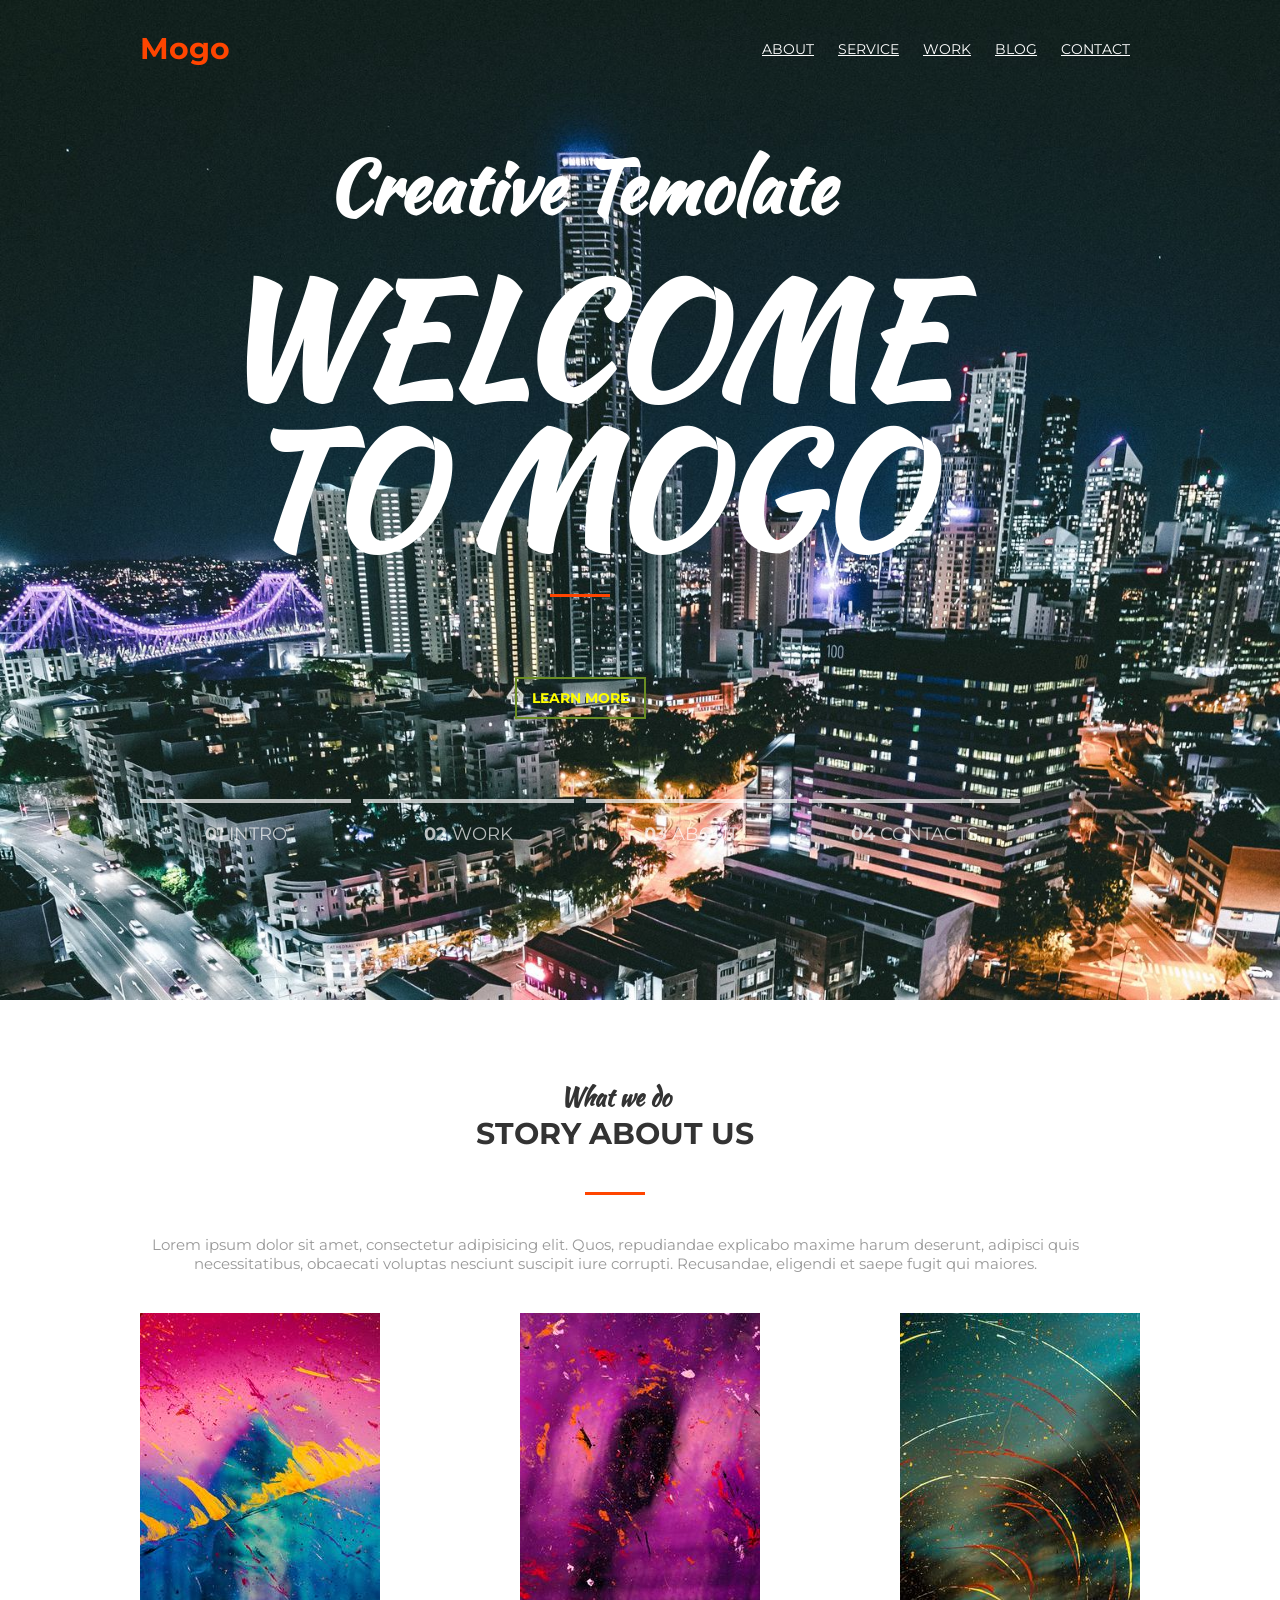
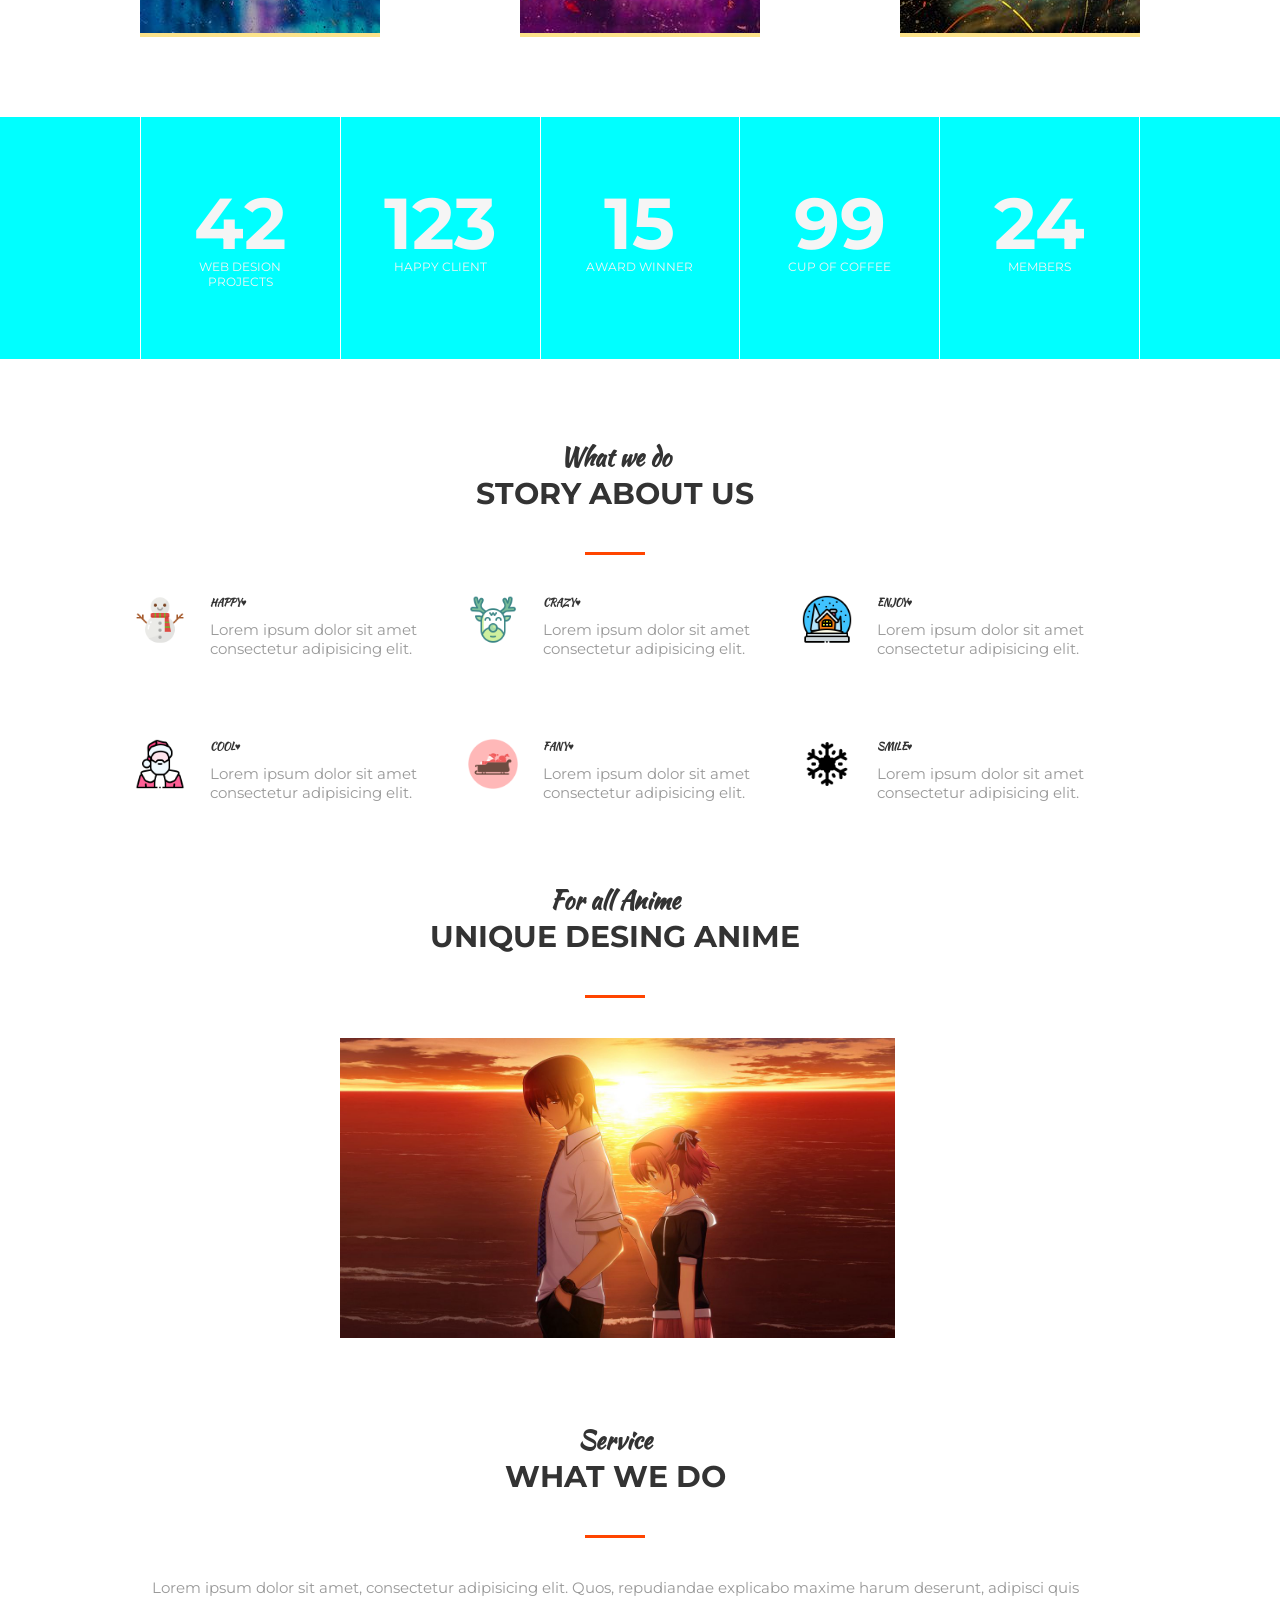
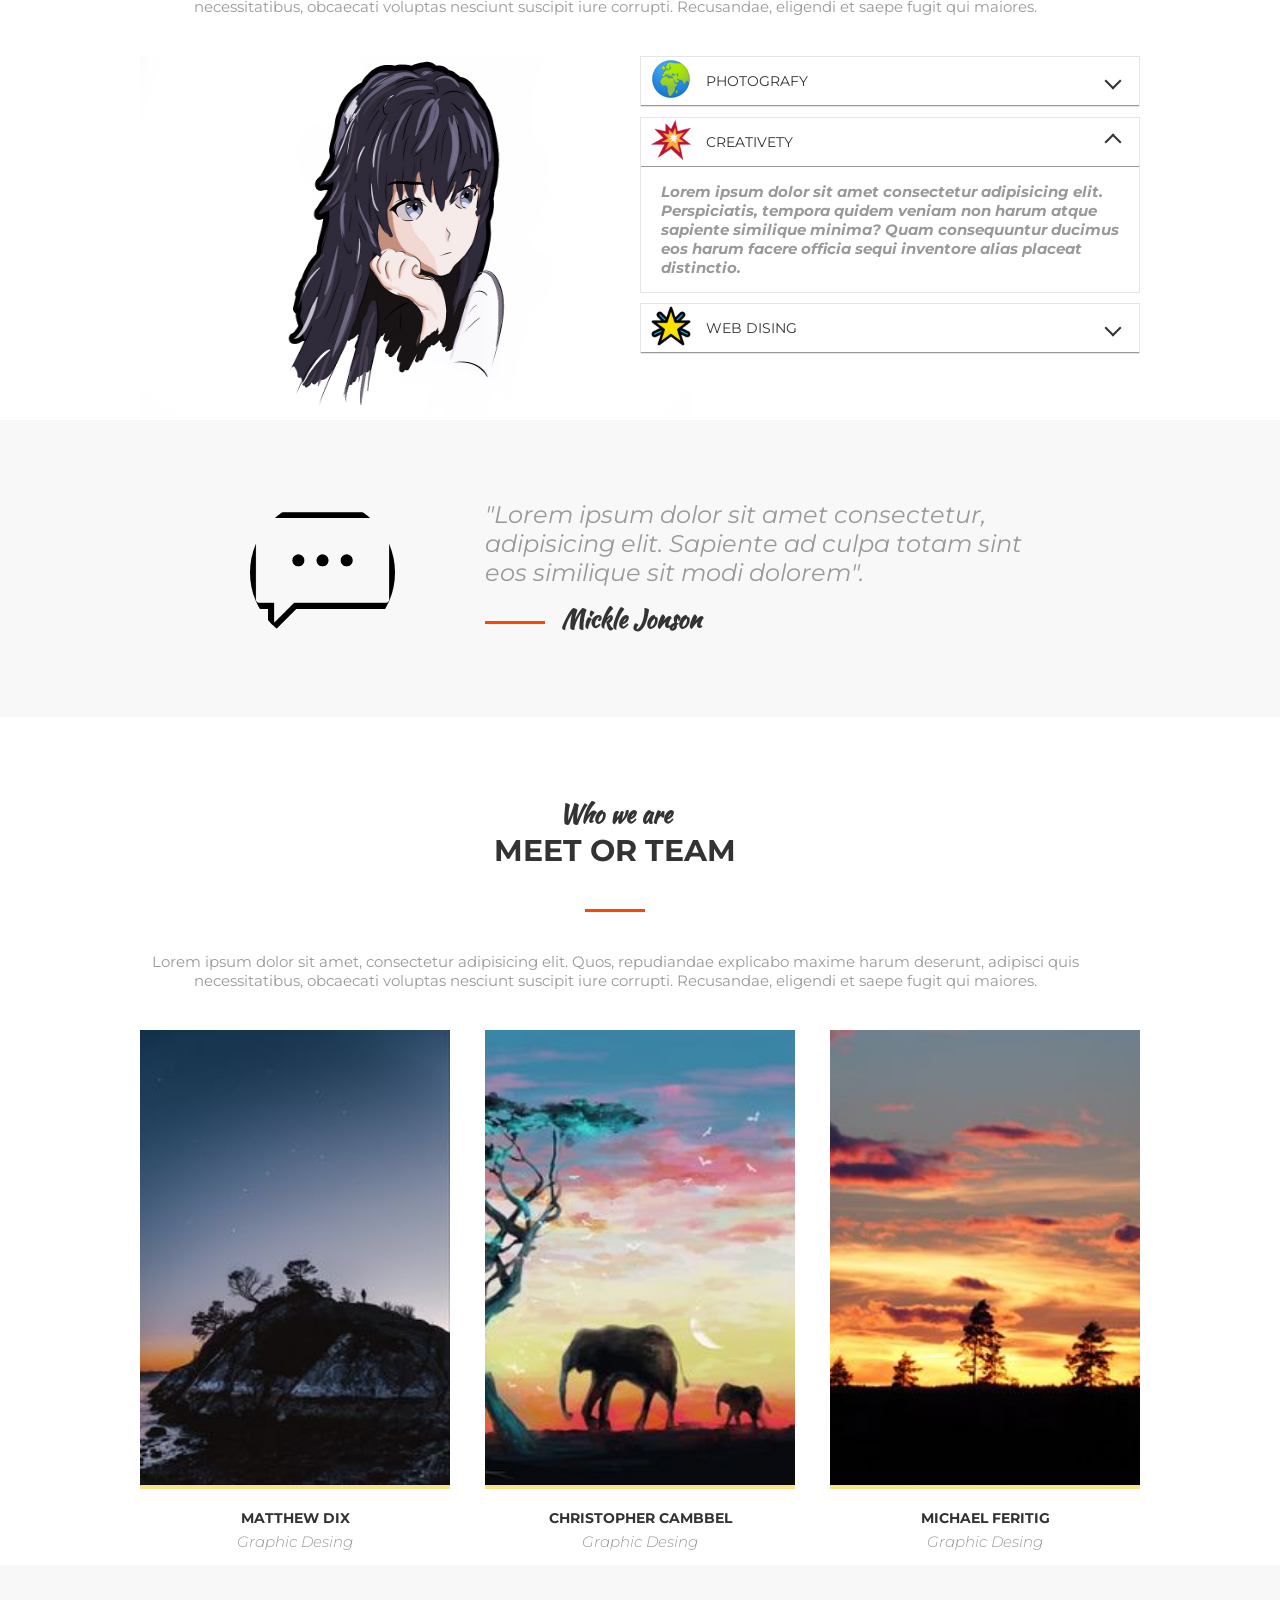
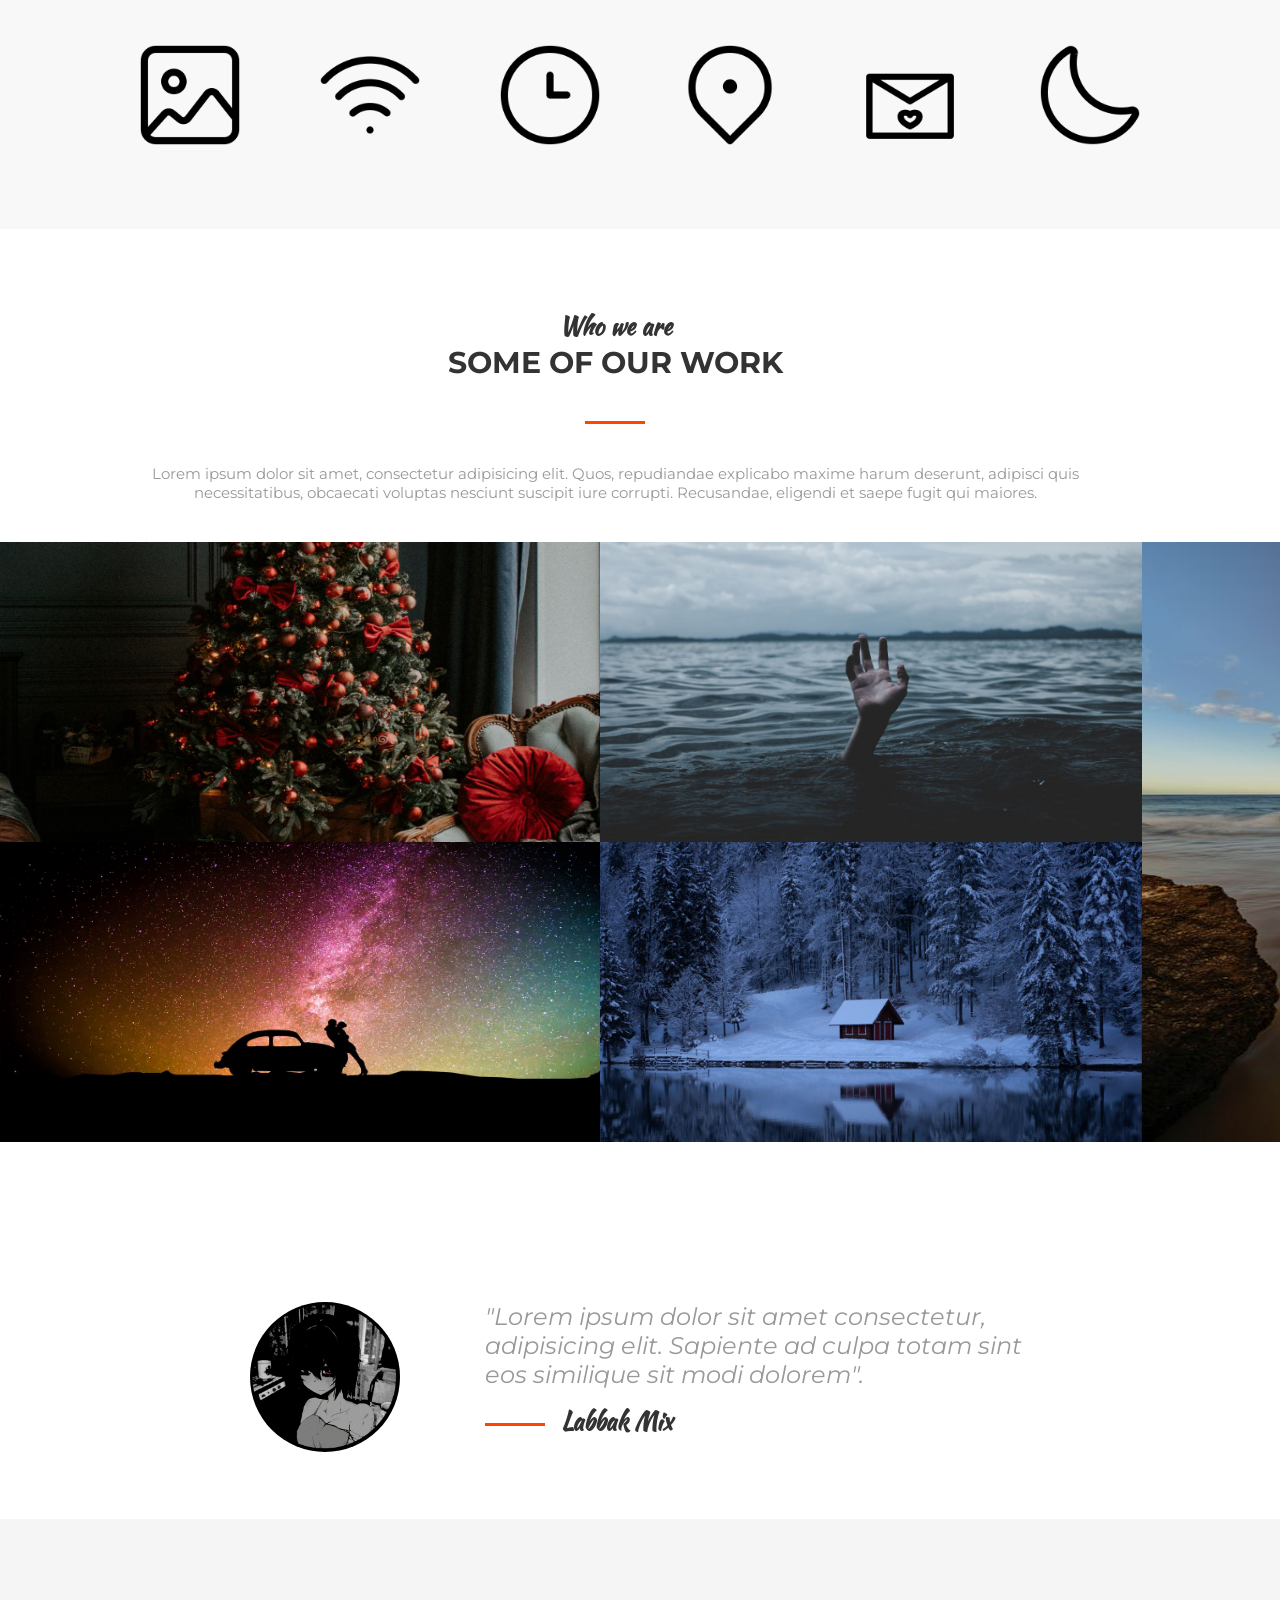
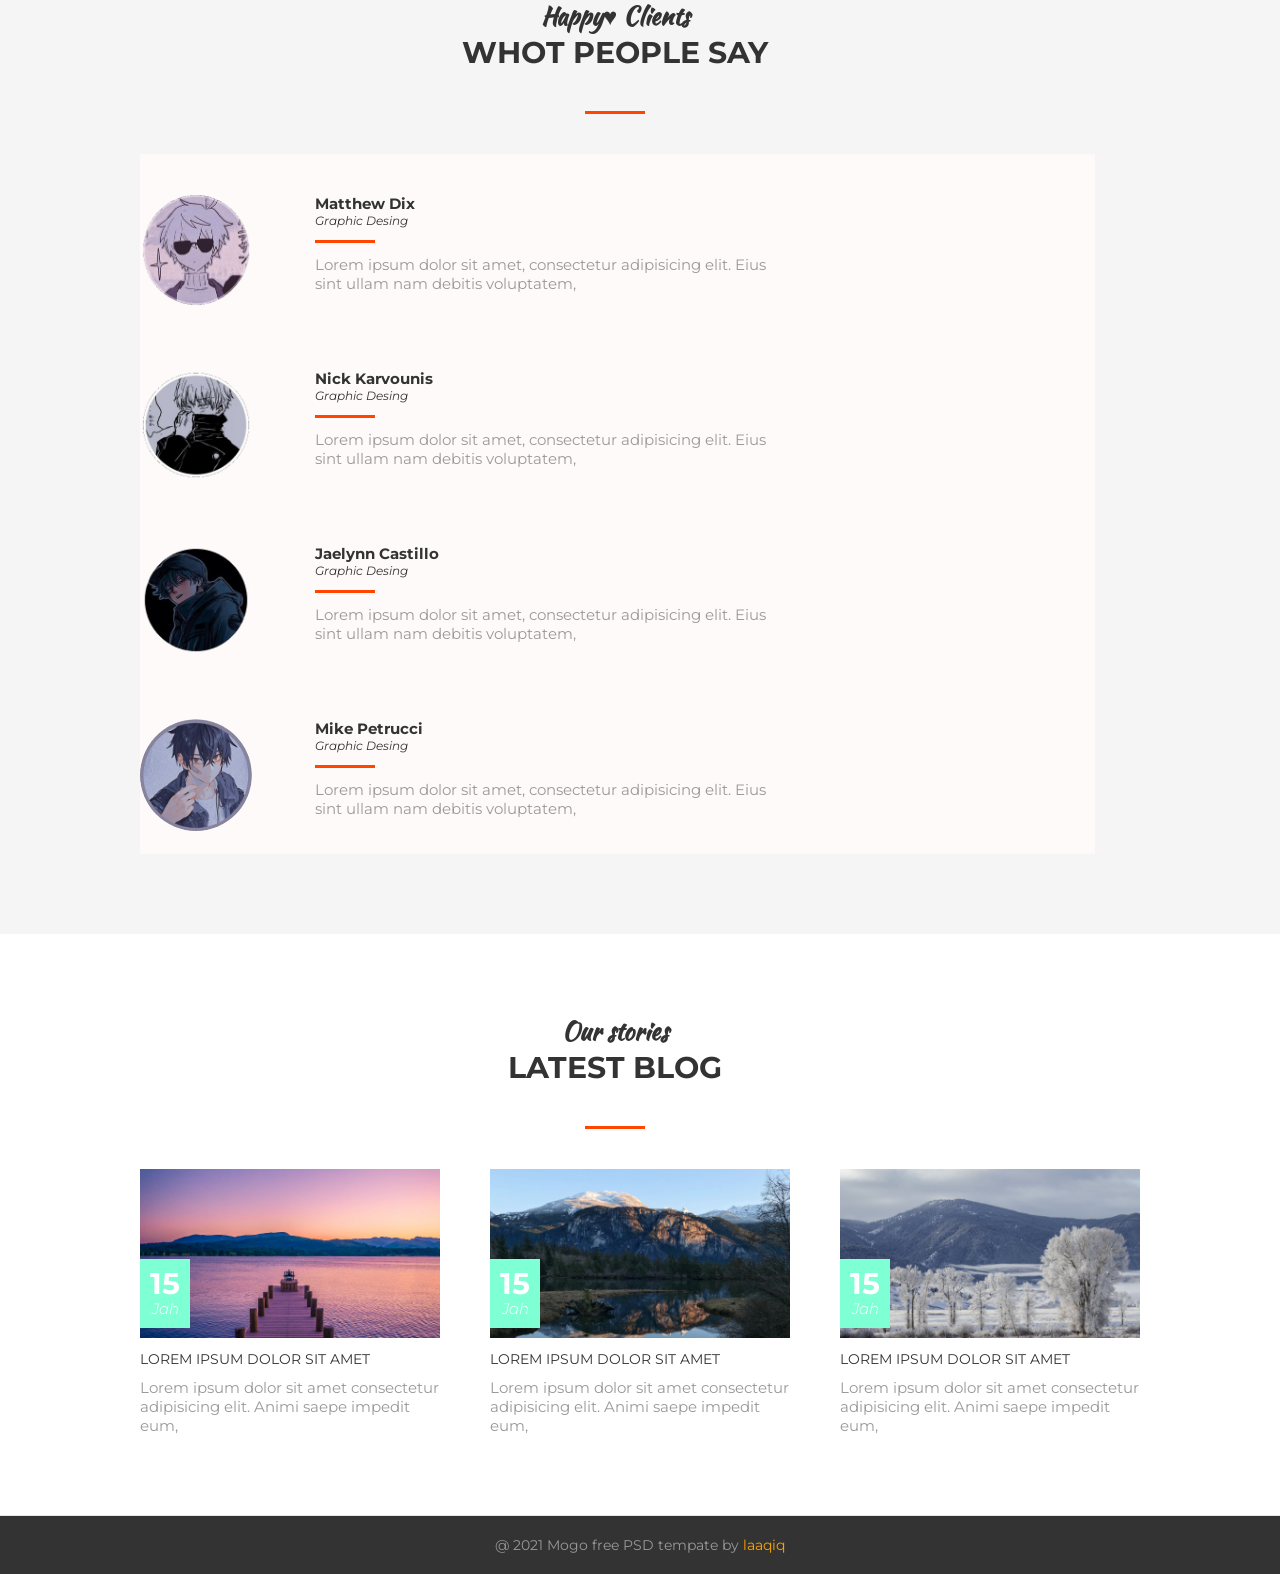
<file: new/index.html>
<!DOCTYPE html>
<html lang="en">

<head>
    <meta charset="UTF-8">
    <meta name="viewport" content="width=device-width, initial-scale=1"> 
    <link rel="shortcut icon" href="images/icon/17.png" type="image/png">
    <link rel="cononical" href="http://site.ua/page/">
    <link rel="stylesheet" href="css/style.css">
    <link rel="preconnect" href="https://fonts.gstatic.com">
    <link rel="preconnect" href="https://fonts.gstatic.com">
    <link href="https://fonts.googleapis.com/css2?family=Kaushan+Script&display=swap" rel="stylesheet">
    <link href="https://fonts.googleapis.com/css2?family=Montserrat&display=swap" rel="stylesheet">
    <link rel="preconnect" href="https://fonts.gstatic.com">
    <link href="https://fonts.googleapis.com/css2?family=Montserrat:wght@700&display=swap" rel="stylesheet">
    <meta name="viewport" content="width=device-width, initial-scale=1.0">
    <title>Mogo</title>
</head>

<header class="header">
    <div class="container">
        <div class="header_inner">
            <div class="header_logo">Mogo</div>

            <nav class="nav">
                <a class="nav_linck" href="#about">About</a>
                <a class="nav_linck" href="#service">Service</a>
                <a class="nav_linck" href="#work">Work</a>
                <a class="nav_linck" href="#blog">Blog</a>
                <a class="nav_linck" href="#contact">Contact</a>
            </nav>
        </div>
    </div>
</header>

<body>
    <div class="intro">
        <div class="container">
            <div class="intro_inner">
                <h2 class="intro_suptitle">Creative Temolate</h2>
                <h1 class="intro_title">Welcome to MoGo</h1>
                <a class="btn" href="#">learn More</a>
                <div class="slider">
                    <div class="slider_item active">
                        <span class="slider_nom"> <b>01</b> </span> Intro
                    </div>
                    <div class="slider_item">
                        <span class="slider_nom"> <b>02</b> </span> Work
                    </div>
                    <div class="slider_item">
                        <span class="slider_nom"> <b>03</b> </span> About
                    </div>
                    <div class="slider_item">
                        <span class="slider_nom"> <b>04</b> </span> Contacts
                    </div>

                </div>
            </div>
        </div>
    </div>

    <section class="section">
        <div class="container">
            <div class="section_header">
                <h3 class="section_suptitle">What we do</h3>
                <h2 class="section_title">Story about us</h2>
                <div class="section_text">
                    <p>Lorem ipsum dolor sit amet, consectetur adipisicing elit. Quos, repudiandae explicabo maxime harum deserunt, adipisci quis necessitatibus, obcaecati voluptas nesciunt suscipit iure corrupti. Recusandae, eligendi et saepe fugit qui
                        maiores.
                    </p>
                </div>
            </div>


            <div class="about">
                <div class="about_item">
                    <div class="about_img">
                        <img src="images/about/1.jpg" alt="">
                    </div>
                </div>
                <div class="about_item">
                    <div class="about_img">
                        <img src="images/about/2.jpg" alt="">
                    </div>
                </div>
                <div class="about_item">
                    <div class="about_img">
                        <img src="images/about/3.jpg" alt="">
                    </div>
                </div>
            </div>
        </div>
    </section>
    <div class="statistics">
        <div class="container">
            <div class="stat">
                <div class="stat_item">
                    <div class="stat_cound">42</div>
                    <div class="stat_text">WEB DESION PROJECTS</div>
                </div>
                <div class="stat_item">
                    <div class="stat_cound">123</div>
                    <div class="stat_text">HAPPY CLIENT</div>
                </div>
                <div class="stat_item">
                    <div class="stat_cound">15</div>
                    <div class="stat_text">AWARD WINNER</div>
                </div>
                <div class="stat_item">
                    <div class="stat_cound">99</div>
                    <div class="stat_text">CUP OF COFFEE</div>
                </div>
                <div class="stat_item">
                    <div class="stat_cound">24</div>
                    <div class="stat_text">MEMBERS</div>
                </div>
            </div>
        </div>
    </div>

    <hr>

    <section class="sectione">
        <div class="container">
            <div class="section_header">
                <h3 class="section_suptitle" id="about">What we do</h3>
                <h2 class="section_title">Story about us</h2>
            </div>
            <div class="services">
                <div class="services_item">
                    <img class="services_icon" src="images/icon/1.png" width="50" height="50" alt="">
                    <div class="services_title"> <b>Happy♥</b> </div>
                    <div class="services_text">Lorem ipsum dolor sit amet consectetur adipisicing elit.</div>
                </div>
                <div class="services_item">
                    <img class="services_icon" src="images/icon/2.png" width="50" height="50" alt="">
                    <div class="services_title"> <b>Crazy♥</b> </div>
                    <div class="services_text">Lorem ipsum dolor sit amet consectetur adipisicing elit.</div>
                </div>
                <div class="services_item">
                    <img class="services_icon" src="images/icon/3.png" width="50" height="50" alt="">
                    <div class="services_title"> <b>Enjoy♥</b> </div>
                    <div class="services_text">Lorem ipsum dolor sit amet consectetur adipisicing elit.</div>
                </div>
            </div>

            <hr>

            <div class="services">
                <div class="services_item">
                    <img class="services_icon" src="images/icon/4.png" width="50" height="50" alt="">
                    <div class="services_title"> <b>Cool♥</b> </div>
                    <div class="services_text">Lorem ipsum dolor sit amet consectetur adipisicing elit.</div>
                </div>
                <div class="services_item">
                    <img class="services_icon" src="images/icon/5.png" width="50" height="50" alt="">
                    <div class="services_title"> <b>Fany♥</b> </div>
                    <div class="services_text">Lorem ipsum dolor sit amet consectetur adipisicing elit.</div>
                </div>
                <div class="services_item">
                    <img class="services_icon" src="images/icon/6.png" width="50" height="50" alt="">
                    <div class="services_title"> <b>Smile♥</b> </div>
                    <div class="services_text">Lorem ipsum dolor sit amet consectetur adipisicing elit.</div>
                </div>
            </div>
        </div>
    </section>


    <hr>



    <section class="sectione">
        <div class="container">
            <div class="section_header">
                <h3 class="section_suptitle">For all Anime</h3>
                <h2 class="section_title">UNIQUE Desing Anime</h2>
            </div>
            <div class="devices">
                <img src="images/devices/1.jpg" width="555" height="300" alt="Anime😍🥰">
            </div>
        </div>
    </section>
    <hr>
    <section class="sectione">
        <div class="container">
            <div class="section_header">
                <h3 class="section_suptitle" id="service" >Service</h3>
                <h2 class="section_title">What we do</h2>
                <div class="section_text">
                    <p>Lorem ipsum dolor sit amet, consectetur adipisicing elit. Quos, repudiandae explicabo maxime harum deserunt, adipisci quis necessitatibus, obcaecati voluptas nesciunt suscipit iure corrupti. Recusandae, eligendi et saepe fugit qui
                        maiores.
                    </p>
                </div>
            </div>
            <div class="wedo">
                <div class="wedo_item">
                    <img src="images/wedo/1.jpg" width="550" height="360" alt="">
                </div>
                <div class="accordion">
                    <div class="accordion_item">

                        <div class="accordion_header">
                            <img class="accordion_icon" src="images/icon/7.png" width="40px" height="40px" alt="">
                            <div class="accordion_title">Photografy</div>
                        </div>
                        <div class="accordion_content"> <b> Lorem ipsum dolor sit amet consectetur adipisicing elit. Perspiciatis, tempora quidem veniam non harum atque sapiente similique minima? Quam consequuntur ducimus eos harum facere officia sequi inventore alias placeat distinctio. </b>
                        </div>
                    </div>
                    <div class="accordion_item active">

                        <div class="accordion_header">
                            <img class="accordion_icon" src="images/icon/8.png" width="40px" height="40px" alt="">
                            <div class="accordion_title">Creativety</div>
                        </div>
                        <div class="accordion_content"> <b> Lorem ipsum dolor sit amet consectetur adipisicing elit. Perspiciatis, tempora quidem veniam non harum atque sapiente similique minima? Quam consequuntur ducimus eos harum facere officia sequi inventore alias placeat distinctio. </b>
                        </div>
                    </div>

                    <div class="accordion_item">

                        <div class="accordion_header">
                            <img class="accordion_icon" src="images/icon/9.png" width="40px" height="40px" alt="">
                            <div class="accordion_title">WEB Dising</div>
                        </div>
                        <div class="accordion_content"> <b> Lorem ipsum dolor sit amet consectetur adipisicing elit. Perspiciatis, tempora quidem veniam non harum atque sapiente similique minima? Quam consequuntur ducimus eos harum facere officia sequi inventore alias placeat distinctio. </b>
                        </div>
                    </div>

                </div>
                <!--accordion-->

            </div>
            <!--wedo-->
        </div>
        <!--container-->
    </section>

    <div class="section section--gray">
        <div class="container">
            <div class="reviews">
                <div class="reviews_item">
                    <img class="reviews_photo" src="images/icon/10.png  " width="145" height="145" alt="">
                    <div class="reviews_text">"Lorem ipsum dolor sit amet consectetur, adipisicing elit. Sapiente ad culpa totam sint eos similique sit modi dolorem". </div>
                    <div class="reviews_autor"> <b> Mickle Jonson </b> </div>
                </div>
            </div>
        </div>
    </div>

    <section class="section">
        <div class="container">
            <div class="section_header">
                <h3 class="section_suptitle">Who we are</h3>
                <h2 class="section_title">Meet or team</h2>
                <div class="section_text">
                    <p>Lorem ipsum dolor sit amet, consectetur adipisicing elit. Quos, repudiandae explicabo maxime harum deserunt, adipisci quis necessitatibus, obcaecati voluptas nesciunt suscipit iure corrupti. Recusandae, eligendi et saepe fugit qui
                        maiores.
                    </p>
                </div>
            </div>

            <div class="about">

                <div class="card_item">
                    <div class="card_img">
                        <img src="images/about/4.jpg" width="310px" height="455px" alt="">
                    </div>
                    <div class="card_info">

                        <div class="card_name"> <b> Matthew Dix </b></div>

                        <div class="card_prof">Graphic Desing</div>

                    </div>

                </div>

                <div class="card_item">
                    <div class="card_img">
                        <img src="images/about/5.jpg" width="310px" height="455px" alt="">
                    </div>
                    <div class="card_info">

                        <div class="card_name"> <b> Christopher Cambbel </b></div>

                        <div class="card_prof">Graphic Desing</div>

                    </div>
                </div>

                <div class="card_item">
                    <div class="card_img">
                        <img src="images/about/6.jpg" width="310px" height="455px" alt="">
                    </div>
                    <div class="card_info">

                        <div class="card_name"> <b> Michael Feritig </b></div>

                        <div class="card_prof">Graphic Desing</div>

                    </div>
                </div>

            </div>
        </div>
    </section>




    </div>

    <div class="section section--gray">
        <div class="container">
            <div class="logos">
                <div class="logos_item">
                    <img src="images/icon/11.png" width="100px" height="100px" alt="">
                </div>
                <div class="logos_item">
                    <img src="images/icon/12.png" width="100px" height="100px" alt="">
                </div>
                <div class="logos_item">
                    <img src="images/icon/13.png" width="100px" height="100px" alt="">
                </div>
                <div class="logos_item">
                    <img src="images/icon/14.png" width="100px" height="100px" alt="">
                </div>
                <div class="logos_item">
                    <img src="images/icon/15.png" width="100px" height="100px" alt="">
                </div>
                <div class="logos_item">
                    <img src="images/icon/16.png" width="100px" height="100px" alt="">
                </div>
            </div>
        </div>
    </div>

    <section class="section">
        <div class="container">
            <div class="section_header">
                <h3 class="section_suptitle" id="work">Who we are</h3>
                <h2 class="section_title" >Some of our work</h2>
                <div class="section_text">
                    <p>Lorem ipsum dolor sit amet, consectetur adipisicing elit. Quos, repudiandae explicabo maxime harum deserunt, adipisci quis necessitatibus, obcaecati voluptas nesciunt suscipit iure corrupti. Recusandae, eligendi et saepe fugit qui
                        maiores.
                    </p>
                </div>
            </div>
        </div>


        <div class="works">
            <div class="works_col">
                <div class="works_item">
                    <img class="works_image" src="images/about/7.jpg" width="600px" height="300px" alt="">
                        <div class="works_info">
                            <div class="warks_title"> <b>creatively designet </b></div>
                            <div class="works_text"> <b> Lorem ipsum dolor sit </b> </div>
                        </div>
                </div>
                <div class="works_item">
                    <img class="works_image" src="images/about/8.jpg" width="600px" height="300px" alt="">
                        <div class="works_info">
                            <div class="warks_title"> <b>creatively designet </b></div>
                            <div class="works_text"> <b> Lorem ipsum dolor sit </b> </div>
                        </div>
                </div>
            </div>
            <div class="works_col">
                <div class="works_item">
                    <img class="works_image" src="images/about/9.jpg" width="542px" height="300px" alt="">
                        <div class="works_info">
                            <div class="warks_title"> <b>creatively designet </b> </div>
                            <div class="works_text"> <b> Lorem ipsum dolor sit </b> </div>
                        </div>
                </div>
                <div class="works_item">
                    <img class="works_image" src="images/about/10.jpg" width="542px" height="300px" alt="">
                        <div class="works_info">
                            <div class="warks_title"> <b>creatively designet </b></div>
                            <div class="works_text"> <b> Lorem ipsum dolor sit </b> </div>
                        </div>
                </div>
            </div>
            <div class="works_col">
                <div class="works_item">
                    <img class="works_image" src="images/about/12.jpg" width="474px" height="600px" alt="">
                        <div class="works_info">
                            <div class="warks_title"> <b>creatively designet </b> </div>
                            <div class="works_text"> <b> Lorem ipsum dolor sit </b> </div>
                        </div>
                </div>
               
            </div>
                <div class="works_col">
                    <div class="works_item">    
                        <img class="works_image" src="images/about/13.jpg" width="287px" height="300px" alt="">
                        <div class="works_info">
                            <div class="warks_title"> <b>creatively designet </b> </div>
                            <div class="works_text"><b> Lorem ipsum dolor sit </b></div>
                        </div>
                </div>
                <div class="works_item">
                    <img class="works_image" src="images/about/14.jpg" width="287px" height="300px" alt="">
                        <div class="works_info">
                            <div class="warks_title"> <b>creatively designet </b></div>
                            <div class="works_text"> <b> Lorem ipsum dolor sit </b> </div>
                        </div>
                </div>
            </div>
        </div>
    </section>

 <div class="section">
        <div class="container">
            <div class="reviews">
                <div class="reviews_item">
                    <img class="reviews_photo" src="images/icon/19.png  " width="150" height="150" alt="">
                    <div class="reviews_text">"Lorem ipsum dolor sit amet consectetur, adipisicing elit. Sapiente ad culpa totam sint eos similique sit modi dolorem". </div>
                    <div class="reviews_autor"> <b> Labbak Mix </b> </div>
                </div>
            </div>
        </div>
    </div>

<section class="section section--clients">
    <div class="container">

        <div class="section_header">
            <h3 class="section_suptitle" id="contact">Happy♥ Clients</h3>
            <h2 class="section_title">Whot people say</h2>
        </div>

            <div class="clients">
                <div class="clients_item">
                    <img class="clients_photo" src="images/icon/20.png" alt="">
                    <div class="client_content">
                        <div class="clients_neme"> <b> Matthew Dix </b> </div>
                        <div class="clients_prof">Graphic Desing</div>
                        <div class="clients_text">Lorem ipsum dolor sit amet, consectetur adipisicing elit. Eius sint ullam nam debitis voluptatem,</div>
                    </div>
                </div>
                <div class="clients_item">
                    <img class="clients_photo" src="images/icon/21.png" alt="">
                    <div class="client_content">
                        <div class="clients_neme"> <b> Nick Karvounis </b> </div>
                        <div class="clients_prof">Graphic Desing</div>
                        <div class="clients_text">Lorem ipsum dolor sit amet, consectetur adipisicing elit. Eius sint ullam nam debitis voluptatem,</div>
                    </div>
                </div> 
                <div class="clients_item">
                    <img class="clients_photo" src="images/icon/22.png" alt="">
                    <div class="client_content">
                        <div class="clients_neme"> <b> Jaelynn Castillo </b> </div>
                        <div class="clients_prof">Graphic Desing</div>
                        <div class="clients_text">Lorem ipsum dolor sit amet, consectetur adipisicing elit. Eius sint ullam nam debitis voluptatem,</div>
                    </div>
                </div>
                <div class="clients_item">
                    <img class="clients_photo" src="images/icon/23.png" alt="">
                    <div class="client_content">
                        <div class="clients_neme"> <b> Mike Petrucci </b> </div>
                        <div class="clients_prof">Graphic Desing</div>
                        <div class="clients_text">Lorem ipsum dolor sit amet, consectetur adipisicing elit. Eius sint ullam nam debitis voluptatem,</div>
                    </div>
                </div>
            </div>
    </div><!-- container -->
</section>


<section class="section">
    <div class="container">
        
        <div class="section_header">
            <h3 class="section_suptitle" >Our stories</h3>
            <h2 class="section_title" id="blog">Latest blog</h2>
        </div>

            <div class="blog">
                <div class="blog_item">

                        <div class="blog_header">
                            <a href="#">
                                <img class="blog_photo" width="400px" height="250px" src="images/about/15.jpg" alt="">
                            </a>

                            <div class="blog_date">
                                <div class="blog_date-day"> <b> 15 </b> </div>Jah
                            </div>
                        </div>
        
                        <div class="blog_content"> 
                            <div class="blog_title">
                                <a href="#"> lorem ipsum dolor sit amet </a>
                            </div>
                            
                            <div class="blog_text"> Lorem ipsum dolor sit amet consectetur adipisicing elit. Animi saepe impedit eum,
                            </div>
                        </div>
        
                    </div>

                    <div class="blog_item">

                        <div class="blog_header">
                            <a href="#">
                                <img class="blog_photo" width="400px" height="250px" src="images/about/16.jpg" alt="">
                            </a>

                            <div class="blog_date">
                                <div class="blog_date-day"> <b> 15 </b> </div>Jah
                            </div>
                        </div>
        
                        <div class="blog_content"> 
                            <div class="blog_title">
                                <a href="#"> lorem ipsum dolor sit amet </a>
                            </div>
                            
                            <div class="blog_text"> Lorem ipsum dolor sit amet consectetur adipisicing elit. Animi saepe impedit eum,
                            </div>
                        </div>
        
                    </div>

                    <div class="blog_item">

                            <div class="blog_header">
                                <a href="#">
                                    <img class="blog_photo" width="400px" height="250px" src="images/about/17.jpg" alt="">
                                </a>

                                <div class="blog_date">
                                    <div class="blog_date-day"> <b> 15 </b> </div>Jah
                                </div>
                            </div>
            
                            <div class="blog_content"> 
                                <div class="blog_title">
                                    <a href="#"> lorem ipsum dolor sit amet </a>
                                </div>
                                
                                <div class="blog_text"> Lorem ipsum dolor sit amet consectetur adipisicing elit. Animi saepe impedit eum,
                                </div>
                            </div>
        
                    </div>

            </div>
    </div>
</section>

<div class="copyright"> @ 2021 Mogo free PSD tempate by 
    <span>laaqiq
        
    </span>
</div>

</body>

</html>
</file>
<file: new/css/style.css>
body {
    margin: 0;
    font-family: 'Montserrat', sans-serif;
    font-size: 15px;
    line-height: 1, 6;
    color: #333;
}

*,
*:before,
*:after {
    box-sizing: bonder-box;
}

h1,
h2,
h3,
h4,
h5,
h6 {
    margin: 0;
}

hr {
    display: block;
    width: 100%;
    height: 1px;
    margin: 40px 0;
    border: 0;
    color: khaki;
}


/*ЧАСТЬ 1*/


/* container */

.container {
    width: 100%;
    max-width: 1000px;
    margin: 0 auto;
}


/* intro */

.intro {
    display: flex;
    flex-direction: column;
    justify-content: center;
    width: 100%;
    height: 100vh;
    min-height: 1000px;
    position: relative;
    background: url(../images/intro.jpg) center no-repeat;
    -webkit-beckgraund-size: cover;
    background-size: cover;
}

.intro_inner {
    width: 100%;
    max-width: 880px;
    margin: 0 top;
    text-align: center;
}

.intro_title {
    font-family: 'Kaushan Script', cursive;
    color: #fff;
    font-size: 150px;
    font-weight: 700;
    text-transform: uppercase;
    line-height: 1;
}

.intro_title:after {
    content: "";
    display: block;
    width: 60px;
    height: 3px;
    margin: 30px auto;
    background-color: orangered;
}

.intro_suptitle {
    margin-bottom: 25px;
    font-size: 72px;
    color: #fff;
    font-family: 'Kaushan Script', cursive;
}


/* header */

.header {
    padding-top: 30px;
    width: 100%;
    position: absolute;
    top: 0;
    left: 0;
    right: 0;
    z-index: 1000;
}

.header_inner {
    display: flex;
    justify-content: space-between;
    align-items: center;
}

.header_logo {
    font-size: 30px;
    font-weight: 700;
    color: orangered;
}


/* nav */

.nav {
    font-size: 14px;
    text-transform: uppercase;
}

.nav_linck {
    display: inline-block;
    vertical-align: top;
    margin: 0 10px;
    position: relative;
    color: white;
    text-decoration: nome;
    transition: color 0.1s linear;
}

.nav_linck:after {
    content: "";
    display: block;
    width: 100%;
    height: 3px;
    background-color: orange;
    opacity: 0;
    position: absolute;
    top: 100%;
    left: 0%;
    z-index: 1;
    transition: opacity 0.1s linear;
}

.nav_linck:hover {
    color: orange;
}

.nav_linck:hover::after {
    opacity: 1;
}


/* Botton */

.btn {
    margin: 50px;
    display: inline-block;
    vertical-align: top;
    padding: 10px 15px;
    border: 2px solid olivedrab;
    font-size: 14px;
    font-weight: 700;
    color: yellow;
    text-transform: uppercase;
    text-decoration: none;
}

.btn:hover {
    background-color: olivedrab;
    color: yellow;
}


/* Slider */

.slider {
    display: flex;
    justify-content: space-between;
    margin-top: 30px;
}

.slider_item {
    width: 24%;
    padding: 20px 0;
    position: relative;
    border-top: 4px solid white;
    opacity: 0.7;
    font-size: 18px;
    color: white;
    text-transform: uppercase;
}

.slider_num {
    font-size: 30px;
    font-weight: 700;
}


/*ЧАСТЬ 2*/


/* section */

.section {
    padding: 80px 0;
}

.section--gray {
    background-color: #f8f8f8;
}

.section--clients{
    background: #f5f5f5;

}

.section_header {
    margin-bottom: 40px;
    width: 100%;
    max-width: 950px;
    margin-bottom: 0 auto 40px;
    text-align: center;
}

.section_suptitle {
    font-size: 24px;
    color: #333;
    font-family: 'Kaushan Script', cursive;
}

.section_title {
    font-size: 30px;
    font-weight: 700;
    color: #333;
    text-transform: uppercase;
}

.section_title:after {
    content: "";
    display: block;
    width: 60px;
    height: 3px;
    margin: 40px auto;
    background-color: orangered;
}

.section_text {
    font-size: 15px;
    color: #999;
}


/* About */

.about {
    display: flex;
    justify-content: space-between;
}

.about_item {
    width: 240px;
    background-color: cyan;
}

.about_item:hover .about_img {
    transform: translate3d(-10px, -10px, 0);
}

.about_item:hover .about_img img {
    opacity: .1;
}

.about_img {
    background: linear-gradient(to bottom, #f38181, #fce38a);
    transition: transform .2s linear;
}

.about_img img {
    transition: opacity .1s linear;
}


/* Statistics */

.statistics {
    background-color: cyan;
}

.stat {
    display: flex;
}

.stat_item {
    flex: 1 1 0;
    padding: 70px 25px;
    border-left: 1px solid white;
    text-align: center;
    color: whitesmoke;
}

.stat_item:last-child {
    border-right: 1px solid white;
}

.stat_cound {
    font-size: 72px;
    font-weight: 700;
    line-height: 1;
}

.stat_text {
    font-size: 12px;
    text-transform: uppercase;
}


/* Servise */

.services {
    display: flex;
}

.services_item {
    flex: 1 1 0;
    padding-left: 70px;
    padding-right: 20px;
    position: relative;
}

.services_icon {
    position: absolute;
    top: 0;
    left: -5px;
    z-index: 1;
}

.services_title {
    margin-bottom: 10px;
    font-family: 'Kaushan Script', cursive;
    font-size: 10px;
    text-transform: uppercase;
    color: #333;
}

.services_text {
    font-size: 8 px;
    color: #999;
}


/* Devices */

.devices {
    width: 100%;
    max-width: 600px;
    margin: 0 auto;
}


/* We Do */

.wedo {
    display: flex;
}

.wedo_item {
    width: 50%;
}


/* Accordion */

.accordion_item {
    border: 1px solid #e5e5e5;
    margin-bottom: 10px;
}

.accordion_item.active .accordion_content {
    display: block;
}

.accordion_item.active .accordion_header:after {
    transform: translateY(-50%) rotate(-45deg);
}

.accordion_header {
    border-bottom: 1px solid #999;
    position: relative;
    padding: 15px 20px 15px 65px;
    cursor: pointer;
}

.accordion_header:after {
    content: "";
    display: block;
    width: 10px;
    height: 10px;
    border-top: 2px solid #333;
    border-right: 2px solid #333;
    position: absolute;
    top: 50%;
    right: 20px;
    z-index: 1;
    transform: translateY(-50%) rotate(135deg);
}

.accordion_icon {
    position: absolute;
    top: 20%;
    left: 10px;
    z-index: 1;
    transform: translateY(-20%);
}

.accordion_content {
    display: none;
    padding: 15px 20px;
    font-size: 15px;
    color: #999;
    font-style: italic;
}

.accordion_title {
    font-size: 14px;
    color: #333;
    text-transform: uppercase;
}


/* Reviews */

.reviews {
    padding: 0 110px;
}

.reviews_item {
    padding-left: 235px;
    position: relative;
}

.reviews_photo {
    position: absolute;
    border-radius: 50%;
    top: 0;
    left: 0;
    z-index: 1;
}

.reviews_text {
    font-size: 24px;
    color: #999;
    width: 300;
    font-style: italic;
    margin-bottom: 15px;
}

.reviews_autor {
    font-size: 24px;
    font-family: 'Kaushan Script', cursive;
    color: #333;
}

.reviews_autor:before {
    content: "";
    display: inline-block;
    vertical-align: middle;
    width: 60px;
    height: 3px;
    margin-right: 10px;
    background-color: orangered;
}


/* Card */

.card_item {
    width: 310px;
    height: 455px;
    background-color: cyan;
}

.card_img {
    background: linear-gradient(to bottom, #f38181, #fce38a);
    transition: transform .2s linear;
}

.card_img img {
    transition: opacity .1s linear;
}

.card_item:hover .card_img {
    transform: translate3d(-10px, -10px, 0);
}

.card_item:hover .card_img img {
    opacity: .1;
}

.card_info {
    margin-top: 20px;
    text-align: center;
}

.card_name {
    text-transform: uppercase;
    color: #333;
    font-size: 14px;
    margin-bottom: 5px;
}

.card_prof {
    font-size: 15px;
    color: #999;
    font-weight: 300;
    font-style: italic;
}


/* Logos */

.logos {
    display: flex;
    justify-content: space-between;
}


/* Works */

.works {
    display: flex;
}

.works_col {
    flex: 1 1 0;
}

.works_item {
    position: relative;
    background: linear-gradient(to bottom, #f38181, #fce38a);
}

.works_item:hover .works_image{
    opacity: .1;
}


.works_item:hover .works_info{
    opacity: .1;
}

.works_image {
    transition: opacity .2s linear;
    display: block;
}

.works_info{
    width: 100%;
    padding: 0 15;
    
    text-align: center;
    color: #fff; 
    opacity: 0;

    position: absolute;
    top: 50%;
    left: 0;
    z-index: 1;

    transform: translate3d(0,-50%,0);
    transition: opacity .2s linear ;
}

.works_title{
   
    margin-bottom: 5px;
    font-size: 14px;
    text-transform: uppercase;
    
}

.works_text{
    font-size: 15px;
    font-weight: 300;
    font-style: italic;

}




/* clients */

.clients{
    display:flex;
    flex-wrap: wrap;
    margin-top: 5px;
    width: 955px;
    height: 700px;
    background-color:snow;
}

.clients_item{
    width: 50%;
    padding: 0 45px 0 175px;
    position:relative;
    margin-top: 40px;
}

.clients_photo{
    width: 112px;
    height: 112px;

    border-radius: 50%;
    position: absolute;
    top: 0;
    left: 0;
    z-index: 1;
}

.clients_name{
    margin-bottom: 5px;
    font-size: 14px;
    color: #333;
    text-transform:uppercase;


}

.clients_prof{
    font-size: 12px;
    color: #333;
    font-style: italic;
    width: 300;
}
.clients_text{
    font-size: 15px;
    color: #999;

}
.clients_text:before {
    content: "";
    display: block;
    width: 60px;
    height: 3px;
    margin: 12px 0;

    background-color: orangered;
}
 
    /* BLOG */
.blog{
    display: flex;
    justify-content: space-between;
}
.blog_item{
    width: 30%;

}
.blog_header{
    position: relative;
    margin-bottom: 12px;
}
.blog_photo{
    display: block;
    max-width: 100%;
    height: auto;
}
.blog_date{
    padding: 10px;
    background-color: aquamarine;
    
    
    font-style: italic;
    font-size: 15px;
    color: #fff;
    font-weight: 300;
    text-align: center;

    position: absolute;
    bottom: 10px;
    left: - 10px;
    z-index: 1;
}
.blog_date-day{
    font-size: 30px;
    line-height: 1;
    font-weight: 700;
    font-style: normal;
}
.blog_title{
    margin-bottom: 10px;
    font-size: 14px;
    color: #333;
    text-transform: uppercase;

}
.blog_title a {
    color: inherit;
    text-decoration: none;
}
.blog_title a:hover{
    text-decoration: underline;
}

.blog_text {
    font-size: 15px;
    color: #999;

}
.blog_footer {
    padding-top: 14px;
    border-top: 1px solid #e5e5e5;

    font-size: 15px;
    font-weight: 300;
    font-style: italic;
    color: #999;
}
.blog-stat_item {
display: inline-block;
vertical-align: top;
margin-right: 10px;

}
    /* Copyright */

.copyright{
    padding:20px 0;

    border-top: 1px solid #e5e5e5;

    font-size: 14px;
    color:#999;
    text-align: center;
    background-color: #333;


}

.copyright span {
    color: orange;
}
</file>
